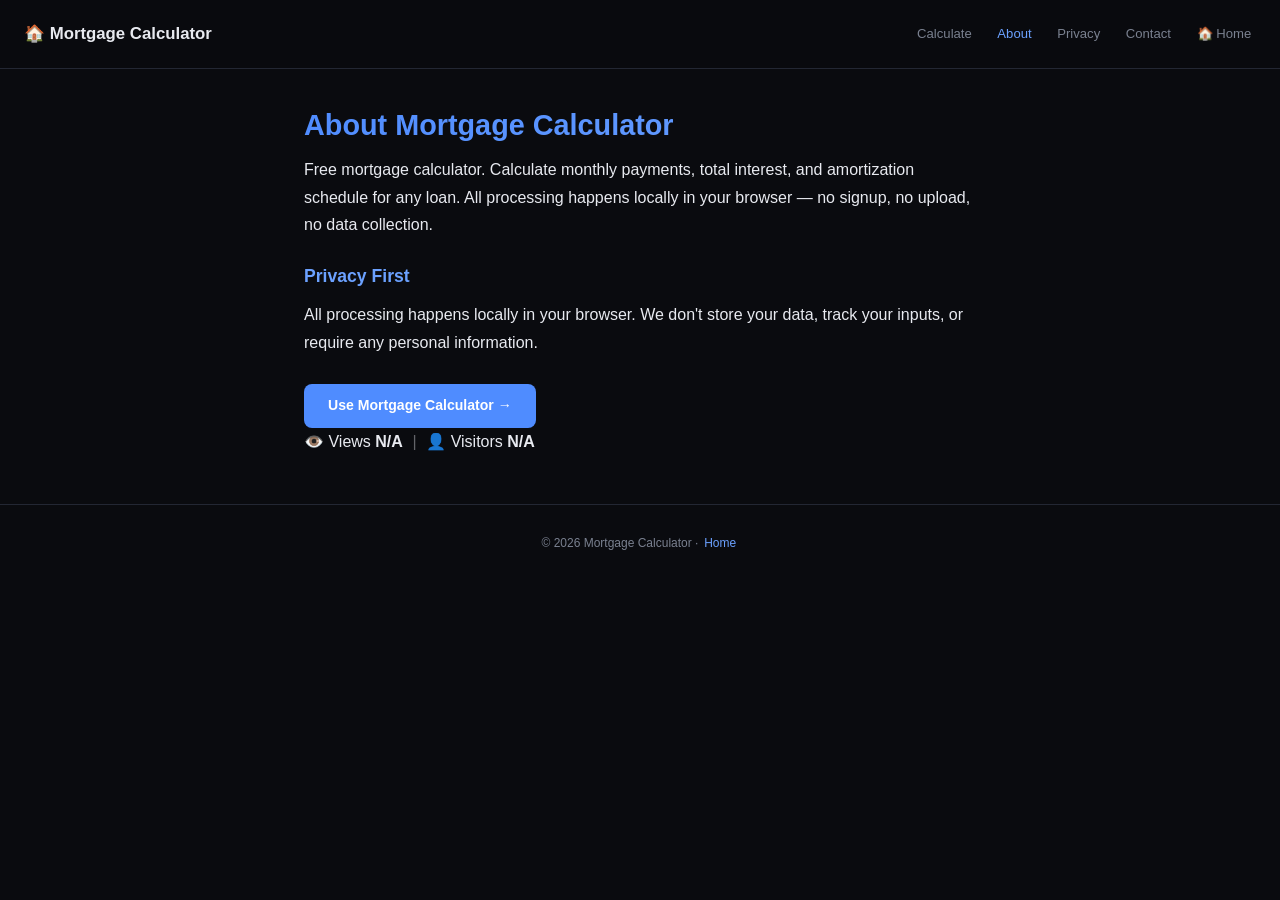
<file: about.html>
<!DOCTYPE html>
<html lang="en">
<head>
<meta charset="UTF-8"><meta name="viewport" content="width=device-width, initial-scale=1.0"><meta name="theme-color" content="#0a0b0f">
<meta name="description" content="About Mortgage Calculator — Free mortgage calculator. Calculate monthly payments, total interest, and amortization schedule for any loan. No upload, no signup.">
<meta name="robots" content="index, follow"><link rel="canonical" href="https://jimmywithfiona.com/mortgage-calculator/about.html">
<link rel="icon" type="image/svg+xml" href="favicon.svg"><link rel="apple-touch-icon" href="apple-touch-icon.png">
<link rel="preconnect" href="https://pagead2.googlesyndication.com"><link rel="dns-prefetch" href="https://pagead2.googlesyndication.com"><link rel="preconnect" href="https://api.counterapi.dev"><link rel="dns-prefetch" href="https://api.counterapi.dev">
<script async src="https://pagead2.googlesyndication.com/pagead/js/adsbygoogle.js?client=ca-pub-1840337371416691" crossorigin="anonymous"></script>
<meta property="og:type" content="website"><meta property="og:site_name" content="Mortgage Calculator"><meta property="og:title" content="About Mortgage Calculator — Free Online Tool">
<meta property="og:description" content="About Mortgage Calculator — Free mortgage calculator. Calculate monthly payments, total interest, and amortization schedule for any loan. No upload, no signup.">
<meta property="og:url" content="https://jimmywithfiona.com/mortgage-calculator/about.html"><meta property="og:image" content="https://jimmywithfiona.com/mortgage-calculator/og.png"><meta property="og:locale" content="en_US">
<meta name="twitter:card" content="summary_large_image"><meta name="twitter:title" content="About Mortgage Calculator"><meta name="twitter:image" content="https://jimmywithfiona.com/mortgage-calculator/og.png">
<title>About Mortgage Calculator — Free Online Tool | Info</title><link rel="stylesheet" href="css/style.css">
<script type="application/ld+json">{"@context":"https://schema.org","@type":"AboutPage","name":"About Mortgage Calculator","url":"https://jimmywithfiona.com/mortgage-calculator/about.html","isPartOf":{"@type":"WebSite","name":"Mortgage Calculator","url":"https://jimmywithfiona.com/mortgage-calculator/"}}</script>
<script type="application/ld+json">{"@context":"https://schema.org","@type":"BreadcrumbList","itemListElement":[{"@type":"ListItem","position":1,"name":"Home","item":"https://jimmywithfiona.com/"},{"@type":"ListItem","position":2,"name":"Mortgage Calculator","item":"https://jimmywithfiona.com/mortgage-calculator/"},{"@type":"ListItem","position":3,"name":"About","item":"https://jimmywithfiona.com/mortgage-calculator/about.html"}]}</script>
</head>
<body>
<nav class="navbar"><a class="brand" href="/mortgage-calculator/">🏠 Mortgage Calculator</a><div class="nav-links"><a href="/mortgage-calculator/">Calculate</a><a href="about.html" class="active">About</a><a href="privacy.html">Privacy</a><a href="contact.html">Contact</a><a href="/">🏠 Home</a></div></nav>
<main>

<h1>About Mortgage Calculator</h1>
<p style="color:var(--dim);">Free mortgage calculator. Calculate monthly payments, total interest, and amortization schedule for any loan. All processing happens locally in your browser — no signup, no upload, no data collection.</p>
<h2>Privacy First</h2>
<p style="color:var(--dim);">All processing happens locally in your browser. We don't store your data, track your inputs, or require any personal information.</p>
<a class="btn" href="/mortgage-calculator/" style="text-decoration:none;display:inline-block;margin-top:1rem;">Use Mortgage Calculator →</a>
<div class="stats-footer">👁️ Views <strong id="pv">-</strong><span class="stat-divider">|</span>👤 Visitors <strong id="uv">-</strong></div>
<!-- AdSense Ad Unit -->
<ins class="adsbygoogle"
     style="display:block"
     data-ad-client="ca-pub-1840337371416691"
     data-ad-slot="5549785669"
     data-ad-format="auto"
     data-full-width-responsive="true"></ins>
<script>
     (adsbygoogle = window.adsbygoogle || []).push({});
</script>
</main>
<footer><p>© 2026 Mortgage Calculator · <a href="/">Home</a></p></footer>
<script src="js/counter.js" defer></script>
<!-- I18N-FULL -->
<script>
(function(){
var lang=(navigator.language||navigator.userLanguage||'en').toLowerCase();
if(!lang.startsWith('zh'))return;
var ZH={"🏠 Mortgage Calculator":"🏠 房贷计算器","Calculate":"计算","About":"关于","Privacy":"隐私","Contact":"联系","🏠 Home":"🏠 首页","About Mortgage Calculator":"关于房贷计算器","Free mortgage calculator. Calculate monthly payments, total interest, and amortization schedule for any loan. All processing happens locally in your browser — no signup, no upload, no data collection.":"免费的房贷计算器。计算任何贷款的月供、总利息和摊销计划。所有处理均在你的浏览器本地完成 — 无需注册、无需上传、不收集数据。","Privacy First":"隐私优先","All processing happens locally in your browser. We don't store your data, track your inputs, or require any personal information.":"所有处理均在你的浏览器本地完成。我们不存储你的数据、追踪你的输入，也不要求任何个人信息。","Use Mortgage Calculator →":"使用房贷计算器 →","👁️ Views":"👁️ 浏览量","👤 Visitors":"👤 访客数","© 2026 Mortgage Calculator ·":"© 2026 房贷计算器 ·","Home":"首页"};
function walk(node){
if(node.nodeType===3){
var t=node.textContent,k=t.trim();
if(k&&ZH[k]){node.textContent=t.replace(k,ZH[k])}
}else if(node.nodeType===1&&node.tagName!=='SCRIPT'&&node.tagName!=='STYLE'&&node.tagName!=='NOSCRIPT'){
if(node.childNodes.length>1){
var full=node.textContent.trim();
if(ZH[full]){node.textContent=ZH[full];return}
}
for(var i=0;i<node.childNodes.length;i++){walk(node.childNodes[i])}
}
}
walk(document.body);
document.documentElement.lang='zh-CN';
var mo=new MutationObserver(function(muts){
muts.forEach(function(m){
if(m.type==='childList'){m.addedNodes.forEach(function(n){walk(n)})}
else if(m.type==='characterData'){walk(m.target)}
});
});
mo.observe(document.body,{childList:true,subtree:true,characterData:true});
})();
</script>
<!-- /I18N-FULL -->
</body>
</html>
</file>
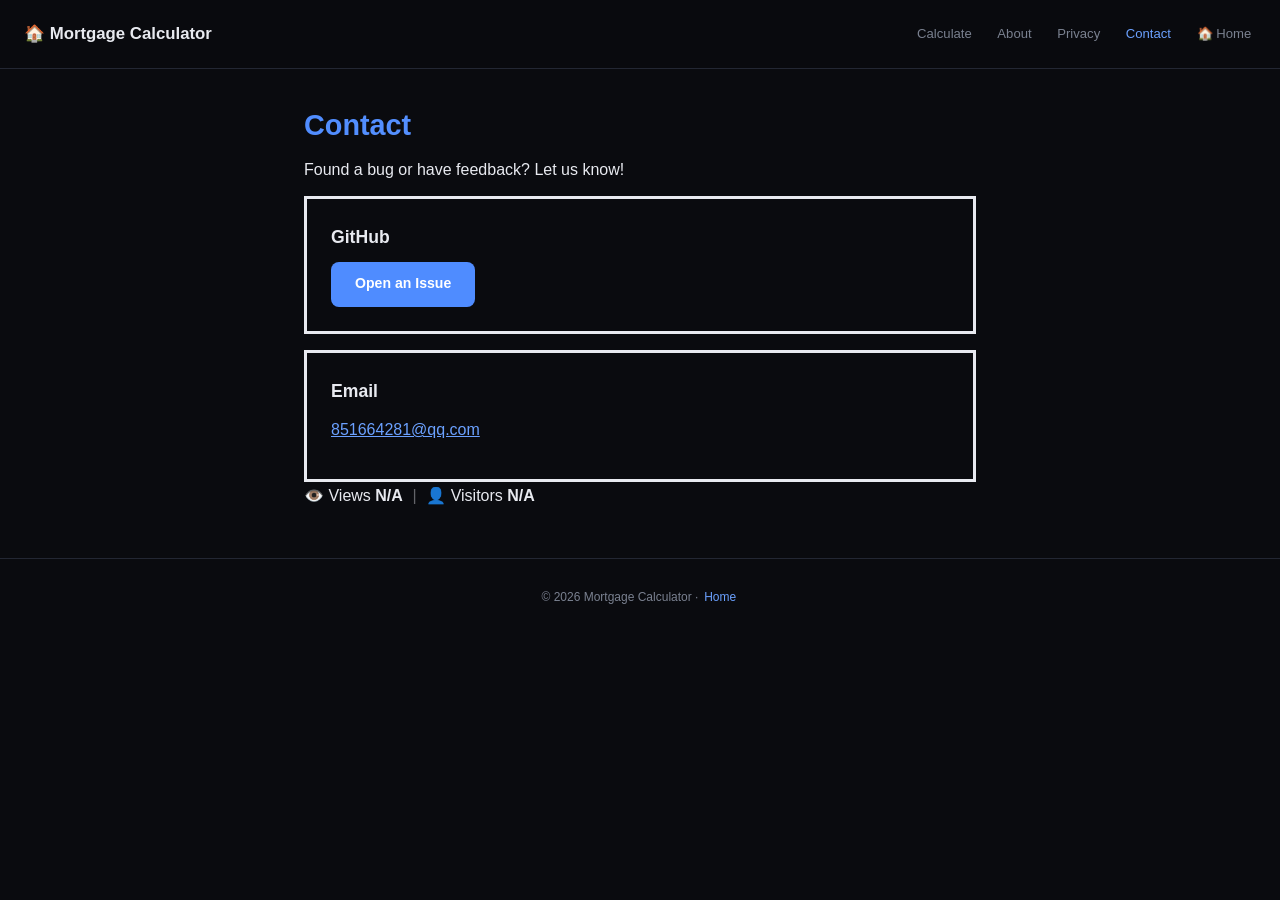
<file: contact.html>
<!DOCTYPE html>
<html lang="en">
<head>
<meta charset="UTF-8"><meta name="viewport" content="width=device-width, initial-scale=1.0"><meta name="theme-color" content="#0a0b0f">
<meta name="description" content="Contact Mortgage Calculator — send feedback or report issues.">
<meta name="robots" content="index, follow"><link rel="canonical" href="https://jimmywithfiona.com/mortgage-calculator/contact.html">
<link rel="icon" type="image/svg+xml" href="favicon.svg"><link rel="apple-touch-icon" href="apple-touch-icon.png">
<link rel="preconnect" href="https://pagead2.googlesyndication.com"><link rel="dns-prefetch" href="https://pagead2.googlesyndication.com"><link rel="preconnect" href="https://api.counterapi.dev"><link rel="dns-prefetch" href="https://api.counterapi.dev">
<script async src="https://pagead2.googlesyndication.com/pagead/js/adsbygoogle.js?client=ca-pub-1840337371416691" crossorigin="anonymous"></script>
<meta property="og:type" content="website"><meta property="og:site_name" content="Mortgage Calculator"><meta property="og:title" content="Contact Mortgage Calculator">
<meta property="og:description" content="Contact Mortgage Calculator — send feedback or report issues.">
<meta property="og:url" content="https://jimmywithfiona.com/mortgage-calculator/contact.html"><meta property="og:image" content="https://jimmywithfiona.com/mortgage-calculator/og.png"><meta property="og:locale" content="en_US">
<meta name="twitter:card" content="summary_large_image"><meta name="twitter:title" content="Contact Mortgage Calculator"><meta name="twitter:image" content="https://jimmywithfiona.com/mortgage-calculator/og.png">
<title>Contact Mortgage Calculator — Feedback &amp; Support</title><link rel="stylesheet" href="css/style.css">
<script type="application/ld+json">{"@context":"https://schema.org","@type":"BreadcrumbList","itemListElement":[{"@type":"ListItem","position":1,"name":"Home","item":"https://jimmywithfiona.com/"},{"@type":"ListItem","position":2,"name":"Mortgage Calculator","item":"https://jimmywithfiona.com/mortgage-calculator/"},{"@type":"ListItem","position":3,"name":"Contact","item":"https://jimmywithfiona.com/mortgage-calculator/contact.html"}]}</script>
</head>
<body>
<nav class="navbar"><a class="brand" href="/mortgage-calculator/">🏠 Mortgage Calculator</a><div class="nav-links"><a href="/mortgage-calculator/">Calculate</a><a href="about.html">About</a><a href="privacy.html">Privacy</a><a href="contact.html" class="active">Contact</a><a href="/">🏠 Home</a></div></nav>
<main>

<h1>Contact</h1>
<p style="color:var(--dim);">Found a bug or have feedback? Let us know!</p>
<div class="upload-area" style="padding:1.5rem;border-style:solid;"><h2 style="margin-top:0;color:var(--hover)">GitHub</h2><a class="btn" href="https://github.com/JimmyLLLL" target="_blank" rel="noopener" style="text-decoration:none;display:inline-block;">Open an Issue</a></div>
<div class="upload-area" style="padding:1.5rem;border-style:solid;margin-top:1rem;"><h2 style="margin-top:0;color:var(--hover)">Email</h2><p><a href="mailto:851664281@qq.com">851664281@qq.com</a></p></div>
<div class="stats-footer">👁️ Views <strong id="pv">-</strong><span class="stat-divider">|</span>👤 Visitors <strong id="uv">-</strong></div>
<!-- AdSense Ad Unit -->
<ins class="adsbygoogle"
     style="display:block"
     data-ad-client="ca-pub-1840337371416691"
     data-ad-slot="5549785669"
     data-ad-format="auto"
     data-full-width-responsive="true"></ins>
<script>
     (adsbygoogle = window.adsbygoogle || []).push({});
</script>
</main>
<footer><p>© 2026 Mortgage Calculator · <a href="/">Home</a></p></footer>
<script src="js/counter.js" defer></script>
<!-- I18N-FULL -->
<script>
(function(){
var lang=(navigator.language||navigator.userLanguage||'en').toLowerCase();
if(!lang.startsWith('zh'))return;
var ZH={"🏠 Mortgage Calculator":"🏠 房贷计算器","Calculate":"计算","About":"关于","Privacy":"隐私","Contact":"联系","🏠 Home":"🏠 首页","Found a bug or have feedback? Let us know!":"发现Bug或有反馈？请告诉我们！","Open an Issue":"提交 Issue","Email":"邮箱","👁️ Views":"👁️ 浏览量","👤 Visitors":"👤 访客数","© 2026 Mortgage Calculator ·":"© 2026 房贷计算器 ·","Home":"首页"};
function walk(node){
if(node.nodeType===3){
var t=node.textContent,k=t.trim();
if(k&&ZH[k]){node.textContent=t.replace(k,ZH[k])}
}else if(node.nodeType===1&&node.tagName!=='SCRIPT'&&node.tagName!=='STYLE'&&node.tagName!=='NOSCRIPT'){
if(node.childNodes.length>1){
var full=node.textContent.trim();
if(ZH[full]){node.textContent=ZH[full];return}
}
for(var i=0;i<node.childNodes.length;i++){walk(node.childNodes[i])}
}
}
walk(document.body);
document.documentElement.lang='zh-CN';
var mo=new MutationObserver(function(muts){
muts.forEach(function(m){
if(m.type==='childList'){m.addedNodes.forEach(function(n){walk(n)})}
else if(m.type==='characterData'){walk(m.target)}
});
});
mo.observe(document.body,{childList:true,subtree:true,characterData:true});
})();
</script>
<!-- /I18N-FULL -->
</body>
</html>
</file>
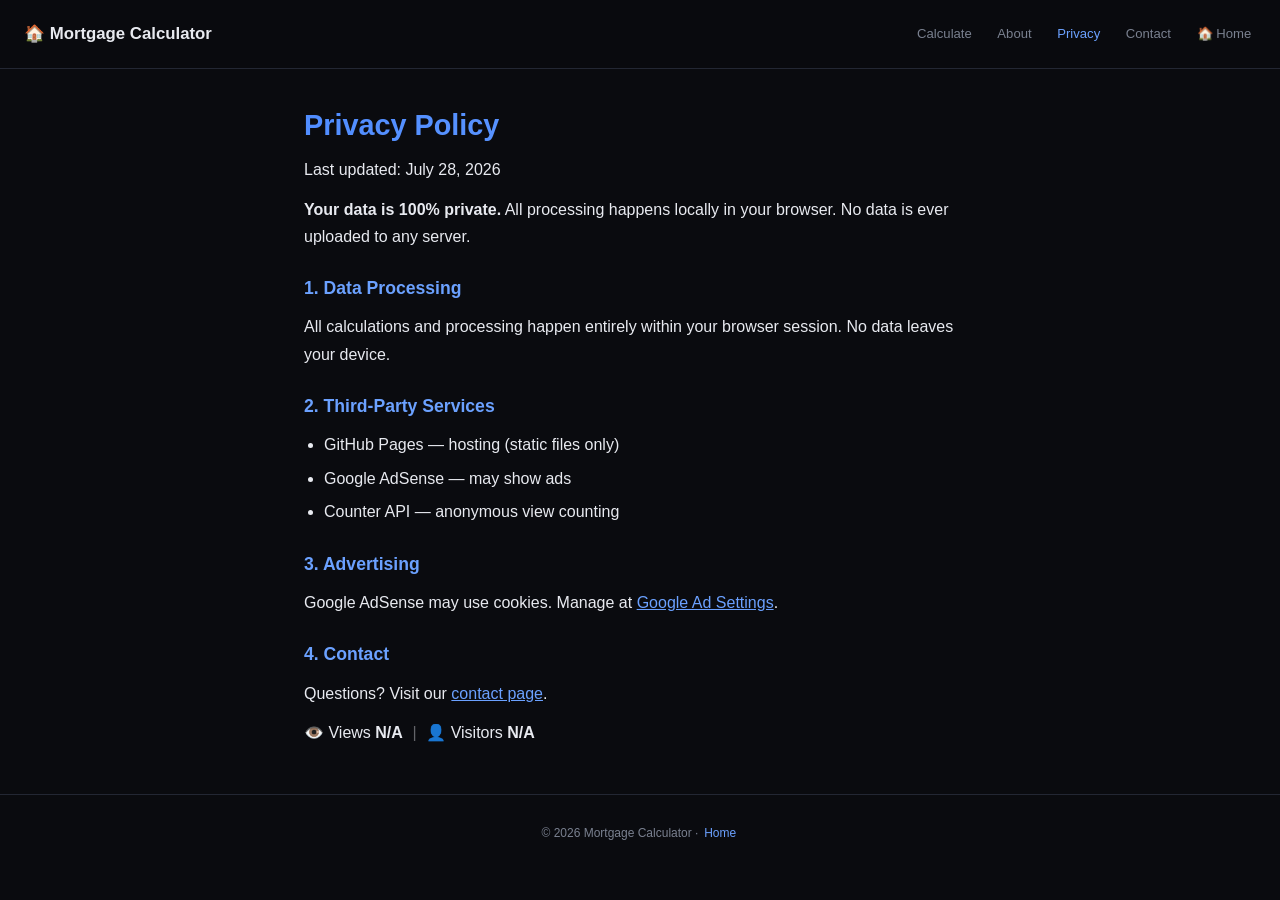
<file: privacy.html>
<!DOCTYPE html>
<html lang="en">
<head>
<meta charset="UTF-8"><meta name="viewport" content="width=device-width, initial-scale=1.0"><meta name="theme-color" content="#0a0b0f">
<meta name="description" content="Mortgage Calculator privacy policy — all processing local. No data uploaded. Complete privacy.">
<meta name="robots" content="index, follow"><link rel="canonical" href="https://jimmywithfiona.com/mortgage-calculator/privacy.html">
<link rel="icon" type="image/svg+xml" href="favicon.svg"><link rel="apple-touch-icon" href="apple-touch-icon.png">
<link rel="preconnect" href="https://pagead2.googlesyndication.com"><link rel="dns-prefetch" href="https://pagead2.googlesyndication.com"><link rel="preconnect" href="https://api.counterapi.dev"><link rel="dns-prefetch" href="https://api.counterapi.dev">
<script async src="https://pagead2.googlesyndication.com/pagead/js/adsbygoogle.js?client=ca-pub-1840337371416691" crossorigin="anonymous"></script>
<meta property="og:type" content="website"><meta property="og:site_name" content="Mortgage Calculator"><meta property="og:title" content="Privacy Policy — Mortgage Calculator">
<meta property="og:description" content="Mortgage Calculator privacy policy — all processing local. No data uploaded. Complete privacy.">
<meta property="og:url" content="https://jimmywithfiona.com/mortgage-calculator/privacy.html"><meta property="og:image" content="https://jimmywithfiona.com/mortgage-calculator/og.png"><meta property="og:locale" content="en_US">
<meta name="twitter:card" content="summary_large_image"><meta name="twitter:title" content="Privacy — Mortgage Calculator"><meta name="twitter:image" content="https://jimmywithfiona.com/mortgage-calculator/og.png">
<title>Privacy Policy — Mortgage Calculator | 100% Local</title><link rel="stylesheet" href="css/style.css">
<script type="application/ld+json">{"@context":"https://schema.org","@type":"BreadcrumbList","itemListElement":[{"@type":"ListItem","position":1,"name":"Home","item":"https://jimmywithfiona.com/"},{"@type":"ListItem","position":2,"name":"Mortgage Calculator","item":"https://jimmywithfiona.com/mortgage-calculator/"},{"@type":"ListItem","position":3,"name":"Privacy","item":"https://jimmywithfiona.com/mortgage-calculator/privacy.html"}]}</script>
</head>
<body>
<nav class="navbar"><a class="brand" href="/mortgage-calculator/">🏠 Mortgage Calculator</a><div class="nav-links"><a href="/mortgage-calculator/">Calculate</a><a href="about.html">About</a><a href="privacy.html" class="active">Privacy</a><a href="contact.html">Contact</a><a href="/">🏠 Home</a></div></nav>
<main>

<h1>Privacy Policy</h1>
<p style="color:var(--dim);">Last updated: July 28, 2026</p>
<p style="color:var(--dim);"><strong>Your data is 100% private.</strong> All processing happens locally in your browser. No data is ever uploaded to any server.</p>
<h2>1. Data Processing</h2><p style="color:var(--dim);">All calculations and processing happen entirely within your browser session. No data leaves your device.</p>
<h2>2. Third-Party Services</h2><ul style="color:var(--dim);"><li>GitHub Pages — hosting (static files only)</li><li>Google AdSense — may show ads</li><li>Counter API — anonymous view counting</li></ul>
<h2>3. Advertising</h2><p style="color:var(--dim);">Google AdSense may use cookies. Manage at <a href="https://policies.google.com/technologies/ads" target="_blank" rel="noopener">Google Ad Settings</a>.</p>
<h2>4. Contact</h2><p style="color:var(--dim);">Questions? Visit our <a href="contact.html">contact page</a>.</p>
<div class="stats-footer">👁️ Views <strong id="pv">-</strong><span class="stat-divider">|</span>👤 Visitors <strong id="uv">-</strong></div>
<!-- AdSense Ad Unit -->
<ins class="adsbygoogle"
     style="display:block"
     data-ad-client="ca-pub-1840337371416691"
     data-ad-slot="5549785669"
     data-ad-format="auto"
     data-full-width-responsive="true"></ins>
<script>
     (adsbygoogle = window.adsbygoogle || []).push({});
</script>
</main>
<footer><p>© 2026 Mortgage Calculator · <a href="/">Home</a></p></footer>
<script src="js/counter.js" defer></script>
<!-- I18N-FULL -->
<script>
(function(){
var lang=(navigator.language||navigator.userLanguage||'en').toLowerCase();
if(!lang.startsWith('zh'))return;
var ZH={"🏠 Mortgage Calculator":"🏠 房贷计算器","Calculate":"计算","About":"关于","Privacy":"隐私","Contact":"联系","🏠 Home":"🏠 首页","Privacy Policy":"隐私政策","Last updated: July 28, 2026":"最后更新：2026年7月28日","Your data is 100% private.":"你的数据100%私密。","All processing happens locally in your browser. No data is ever uploaded to any server.":"所有处理均在你的浏览器本地完成。数据绝不会上传到任何服务器。","1. Data Processing":"1. 数据处理","All calculations and processing happen entirely within your browser session. No data leaves your device.":"所有计算和处理完全在你的浏览器会话中进行。数据不会离开你的设备。","2. Third-Party Services":"2. 第三方服务","GitHub Pages — hosting (static files only)":"GitHub Pages — 托管（仅静态文件）","Google AdSense — may show ads":"Google AdSense — 可能显示广告","Counter API — anonymous view counting":"Counter API — 匿名浏览计数","3. Advertising":"3. 广告","Google AdSense may use cookies. Manage at":"Google AdSense 可能使用 Cookie。管理地址：","Google Ad Settings":"Google 广告设置","4. Contact":"4. 联系方式","Questions? Visit our":"有疑问？请访问我们的","contact page":"联系页面","👁️ Views":"👁️ 浏览量","👤 Visitors":"👤 访客数","© 2026 Mortgage Calculator ·":"© 2026 房贷计算器 ·","Home":"首页"};
function walk(node){
if(node.nodeType===3){
var t=node.textContent,k=t.trim();
if(k&&ZH[k]){node.textContent=t.replace(k,ZH[k])}
}else if(node.nodeType===1&&node.tagName!=='SCRIPT'&&node.tagName!=='STYLE'&&node.tagName!=='NOSCRIPT'){
if(node.childNodes.length>1){
var full=node.textContent.trim();
if(ZH[full]){node.textContent=ZH[full];return}
}
for(var i=0;i<node.childNodes.length;i++){walk(node.childNodes[i])}
}
}
walk(document.body);
document.documentElement.lang='zh-CN';
var mo=new MutationObserver(function(muts){
muts.forEach(function(m){
if(m.type==='childList'){m.addedNodes.forEach(function(n){walk(n)})}
else if(m.type==='characterData'){walk(m.target)}
});
});
mo.observe(document.body,{childList:true,subtree:true,characterData:true});
})();
</script>
<!-- /I18N-FULL -->
</body>
</html>
</file>
<file: css/style.css>
*{margin:0;padding:0;box-sizing:border-box}:root{--bg:#0a0b0f;--bg-2:#11131a;--card:#161922;--border:#232733;--text:#e8eaf0;--text-dim:#7a8190;--accent:#4f8cff;--accent-hover:#6ba1ff;--green:#2ecc71;--red:#ff3b3b;--gold:#ffd700;--radius:12px}body{font-family:-apple-system,BlinkMacSystemFont,"Segoe UI",Roboto,"Helvetica Neue",sans-serif;background:var(--bg);color:var(--text);min-height:100vh;line-height:1.7}.navbar{display:flex;justify-content:space-between;align-items:center;padding:0.75rem 1.5rem;border-bottom:1px solid var(--border);position:sticky;top:0;background:rgba(10,11,15,0.92);backdrop-filter:blur(12px);z-index:50}.navbar .brand{font-weight:800;color:var(--text);text-decoration:none;font-size:1.05rem;display:flex;align-items:center;gap:0.4rem}.navbar .nav-links{display:flex;gap:1rem;flex-wrap:wrap}.navbar .nav-links a{color:var(--text-dim);text-decoration:none;font-size:0.82rem;transition:color .2s}.navbar .nav-links a:hover,.navbar .nav-links a.active{color:var(--accent-hover)}main{max-width:720px;margin:0 auto;padding:2rem 1.5rem 3rem}h1{font-size:1.8rem;margin-bottom:0.4rem;background:linear-gradient(135deg,#4f8cff,#6ba1ff);-webkit-background-clip:text;-webkit-text-fill-color:transparent;background-clip:text}.subtitle{color:var(--text-dim);font-size:0.9rem;margin-bottom:1.5rem}h2{font-size:1.1rem;margin:1.5rem 0 0.6rem;color:var(--accent-hover)}p{margin-bottom:0.75rem}a{color:var(--accent-hover)}ul{margin:0 0 1rem 1.25rem}li{margin-bottom:0.4rem}.tool-card{background:var(--card);border:1px solid var(--border);border-radius:var(--radius);padding:1.5rem;margin-bottom:1rem}.form-row{display:flex;align-items:center;gap:0.75rem;margin-bottom:1rem;flex-wrap:wrap}.form-row label{font-size:0.85rem;color:var(--text-dim);min-width:100px}.form-row input,.form-row select{flex:1;min-width:120px;background:var(--bg-2);color:var(--text);border:1px solid var(--border);border-radius:8px;padding:0.6rem 0.85rem;font-size:0.9rem;outline:none;transition:border-color .2s;font-family:inherit}.form-row input:focus,.form-row select:focus{border-color:var(--accent)}.btn{background:var(--accent);color:#fff;border:none;border-radius:8px;padding:0.65rem 1.5rem;font-size:0.88rem;font-weight:600;cursor:pointer;transition:background .2s,transform .1s;font-family:inherit}.btn:hover{background:var(--accent-hover)}.btn:active{transform:scale(0.97)}.btn-secondary{background:var(--card);border:1px solid var(--border)}.btn-secondary:hover{background:var(--bg-2)}.result{background:var(--bg-2);border:1px solid var(--border);border-radius:8px;padding:1rem;margin-top:0.5rem;font-size:0.9rem}.result-big{font-size:1.8rem;font-weight:700;color:var(--green);font-variant-numeric:tabular-nums}.result-label{color:var(--text-dim);font-size:0.78rem}.result-table{width:100%;border-collapse:collapse;margin-top:0.5rem}.result-table th,.result-table td{text-align:left;padding:0.5rem 0.6rem;border-bottom:1px solid var(--border);font-size:0.82rem}.result-table th{color:var(--text-dim);font-weight:600}.result-table td{font-variant-numeric:tabular-nums}.result-table tr:last-child td{border-bottom:none}.tool-grid{display:grid;grid-template-columns:repeat(auto-fill,minmax(200px,1fr));gap:0.85rem;margin-top:1.5rem}.tool-link{display:flex;align-items:center;gap:0.85rem;background:var(--card);border:1px solid var(--border);border-radius:var(--radius);padding:1rem;text-decoration:none;color:var(--text);transition:transform .12s,border-color .12s}.tool-link:hover{transform:translateY(-2px);border-color:var(--accent)}.tool-icon{width:40px;height:40px;border-radius:10px;display:flex;align-items:center;justify-content:center;font-size:1.3rem;flex-shrink:0}.tool-name{font-size:0.92rem;font-weight:600}.tool-desc{font-size:0.74rem;color:var(--text-dim)}.stats{text-align:center;margin:1.5rem 0;font-size:0.78rem;color:var(--text-dim)}.stats strong{color:var(--accent-hover);font-variant-numeric:tabular-nums}.stat-divider{margin:0 0.6rem;opacity:0.4}footer{text-align:center;padding:1.25rem;color:var(--text-dim);font-size:0.75rem;border-top:1px solid var(--border)}footer a{color:var(--accent-hover);text-decoration:none}.seo-section{color:var(--text-dim);font-size:0.85rem;margin-top:2rem}.seo-section h2{color:var(--text)}@media (max-width:500px){.form-row label{min-width:80px}}body{overflow-x:hidden}.navbar .brand,.navbar .brand a{display:flex;align-items:center;min-height:44px;padding:0.25rem 0}.navbar .nav-links a{min-height:44px;display:inline-flex;align-items:center;padding:0.4rem 0.3rem}footer a,footer p a{display:inline-block;min-height:36px;line-height:36px;padding:0 0.15rem}.tool-link{min-height:44px}.tool-link .tool-name,.tool-link .tool-desc{line-height:1.3}.btn{min-height:44px}@media (max-width:768px){footer a{min-height:44px;line-height:44px}.navbar .nav-links{flex-wrap:wrap}}@media (max-width:768px){a{min-height:44px;display:inline-flex;align-items:center}.tool-card a,.seo-section a,.result a{display:inline-block;min-height:44px;line-height:44px}.navbar .brand{min-height:44px}button{min-height:44px}}
</file>
